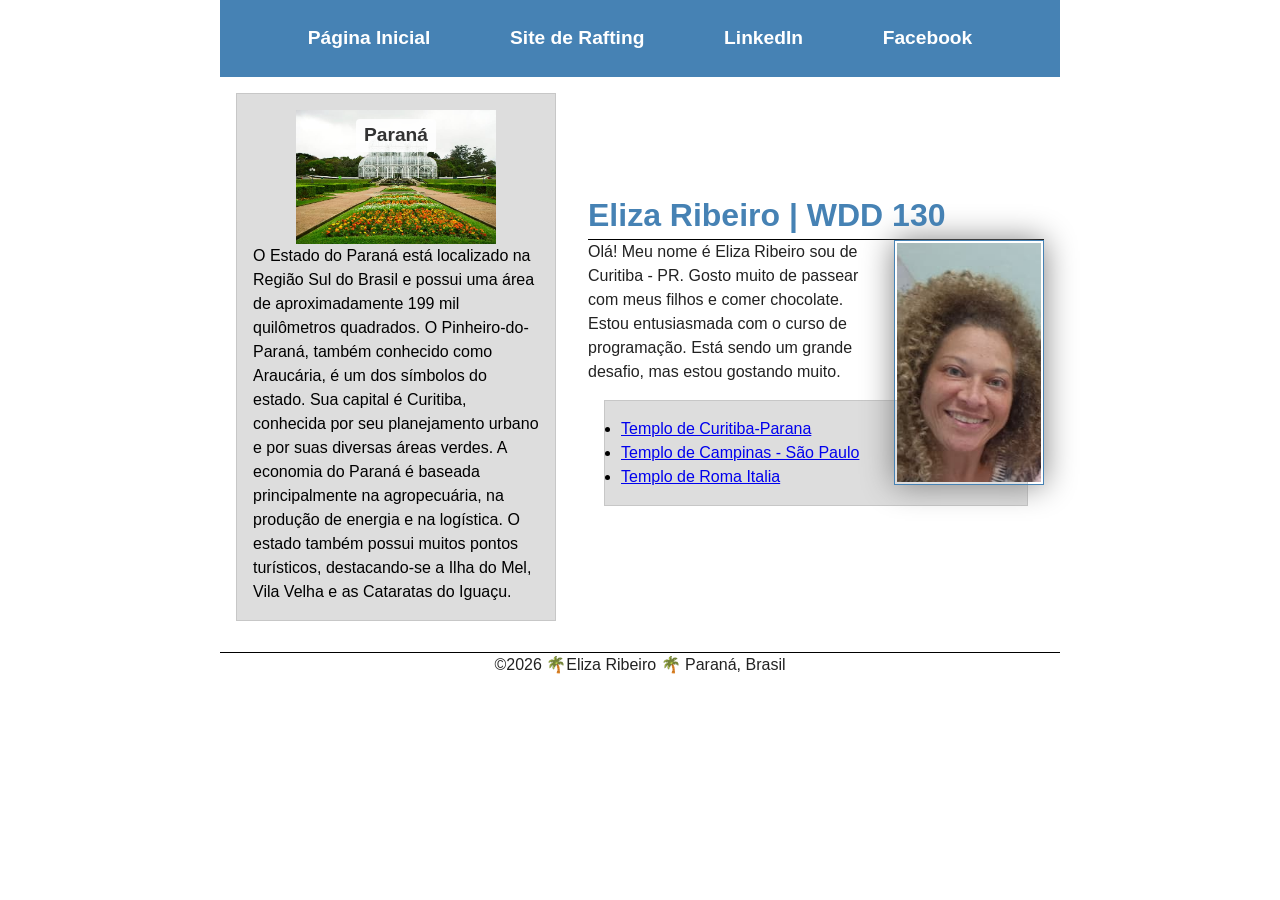
<file: index.html>
<!doctype html>
<html lang="pt-br">

<head>
    <meta charset="UTF-8">
    <meta name="viewport" content="width=device-width, initial-scale=1.0">
    <title>Eliza Ribeiro | WDD 130</title>
    <meta name="description"
      content="Página de apresentação de Eliza Ribeiro, estudante de Desenvolvimento de software, e de sua cidade, Curitiba, no Paraná.">
    <meta name="author" content="Eliza Ribeiro">
    <link rel="stylesheet" href="estilos/estilos.css">
</head>

<body>
    <header>
        <nav>
            <a href="#">Página Inicial</a>
            <a href="wwr/">Site de Rafting</a>
            <a href="https://linkedin.com" target="_blank">LinkedIn</a>
            <a href="https://facebook.com" target="_blank">Facebook</a>
        </nav>
    </header>

    <!-- Adicionada a div.grid envolvendo o main e o aside -->
    <div class="grid">
        <main>
            <h1>Eliza Ribeiro | WDD 130</h1>
            <img src="imagens/perfil.jpg" alt="Olá meu nome é Eliza Ribeiro" width="200">
            <p>
                Olá! Meu nome é Eliza Ribeiro sou de Curitiba - PR.
                Gosto muito de passear com meus filhos e comer chocolate.
                Estou entusiasmada com o curso de programação. Está sendo um grande desafio, mas estou
                gostando muito.
            </p>
            <ul class="caixa">
                <li><a href="https://churchofjesuschristtemples.org/curitiba-brazil-temple/"
                      target="_blank">Templo de Curitiba-Parana</a></li>
                <li><a href="https://churchofjesuschristtemples.org/campinas-brazil-temple/"
                      target="_blank">Templo de Campinas - São Paulo</a></li>
                <li><a href="https://churchofjesuschristtemples.org/rome-italy-temple/" target="_blank">
                        Templo de Roma Italia</a></li>
            </ul>
        </main>
        
        <aside class="caixa">
            <div class="aside-container">
            <h2>Paraná</h2>
            <img src="imagens/jardim-botanico.jpeg"
              alt="Estufa de vidro do Jardim Botanico cercada por jardins integrados na Cidade de Curitiba-Paraná.">
            </div>
            <p>
                O Estado do Paraná está localizado na Região Sul do Brasil e possui uma área de
                aproximadamente 199 mil quilômetros quadrados.
                O Pinheiro-do-Paraná, também conhecido como Araucária, é um dos símbolos do estado. Sua
                capital é Curitiba, conhecida por seu planejamento urbano e por suas diversas áreas
                verdes.
                A economia do Paraná é baseada principalmente na agropecuária, na produção de energia e
                na logística. O estado também possui muitos pontos turísticos, destacando-se a Ilha do
                Mel, Vila Velha e as Cataratas do Iguaçu.
            </p>
        </aside>
    </div>

    <footer>
        <p>©️2026 🌴Eliza Ribeiro 🌴 Paraná, Brasil</p>
    </footer>
</body>

</html>
</file>
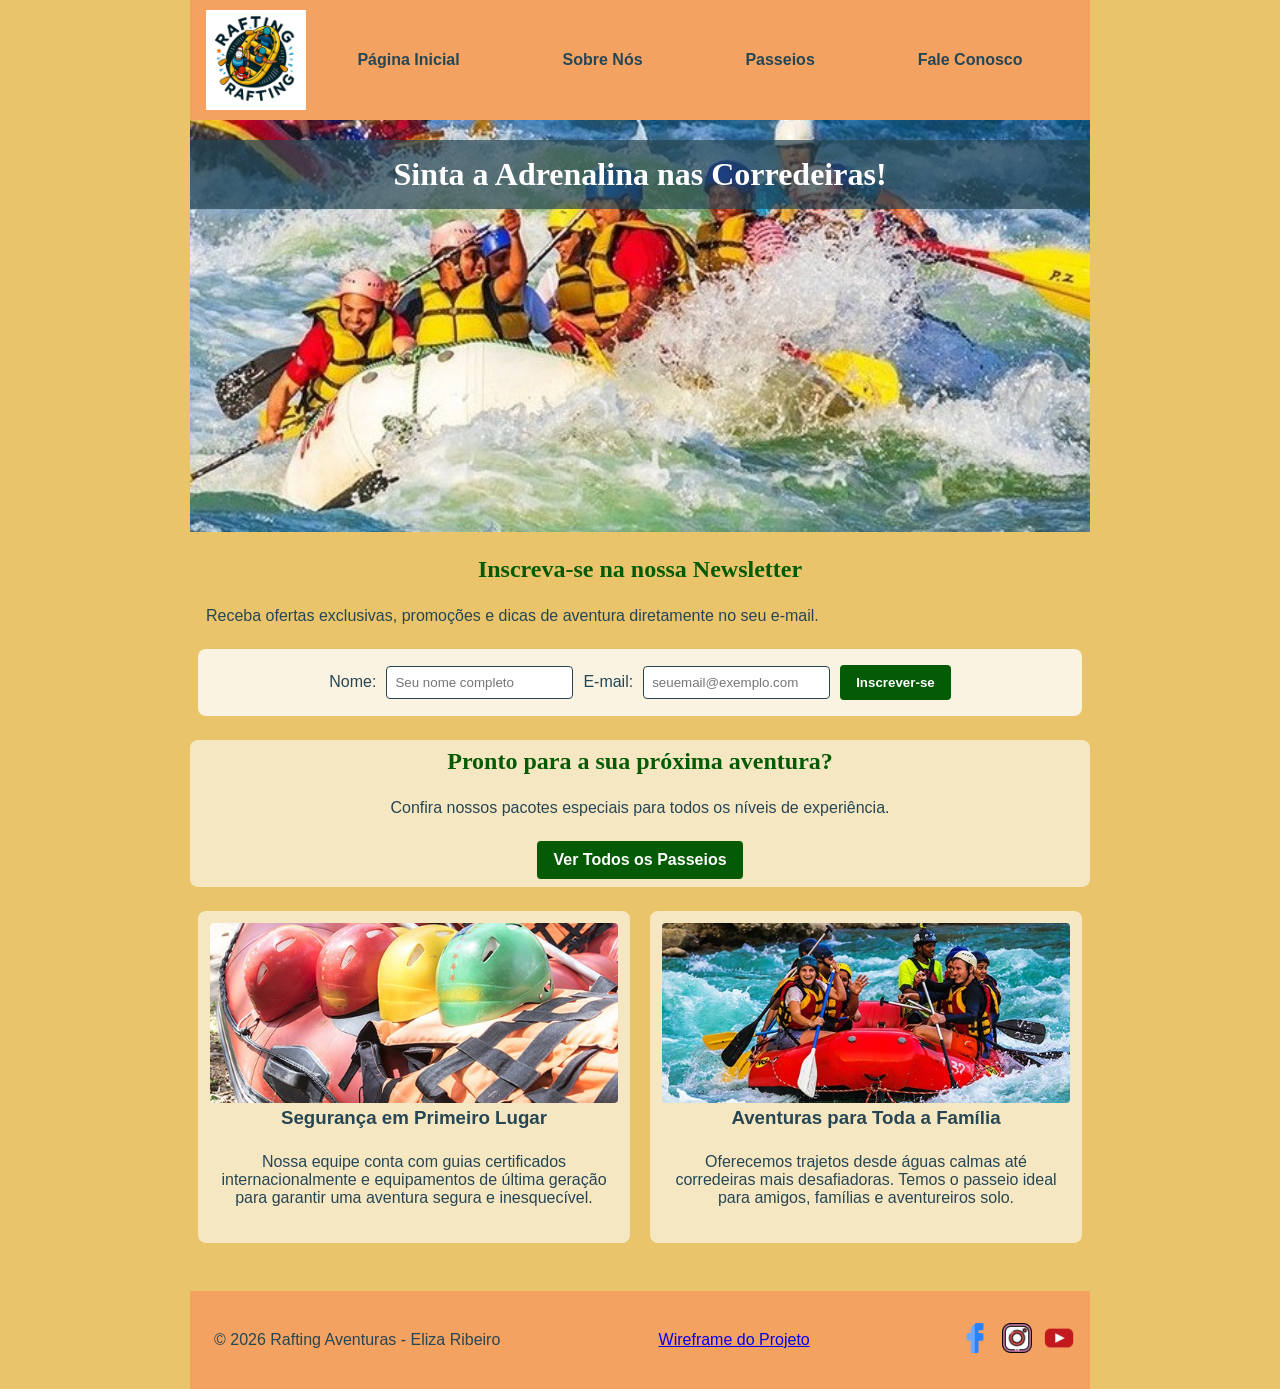
<file: wwr/index.html>
<!DOCTYPE html>
<html lang="pt-BR">

<head>
    <meta charset="UTF-8">
    <meta name="viewport" content="width=device-width, initial-scale=1.0">
    <title>Página Inicial - Rafting Aventuras</title>
    <meta name="description"
      content="Bem-vindo ao Rafting Aventuras! Viva as melhores experiências de rafting, navegue por corredeiras e descubra a natureza.">
    <meta name="author" content="Eliza Ribeiro">
    <link rel="stylesheet" href="estilos/rafting.css">
</head>

<body>
    <header>
        <img src="imagens/logo.png" alt="Logotipo Rafting Aventuras">
        <nav>
            <ul>
                <li><a href="index.html">Página Inicial</a></li>
                <li><a href="sobre.html">Sobre Nós</a></li>
                <li><a href="passeios.html">Passeios</a></li>
                <li><a href="contato.html">Fale Conosco</a></li>
            </ul>
        </nav>
    </header>

    <main>
        <!-- Banner Principal (Hero) com Imagem e Mensagem sobreposta -->
        <div class="hero">
            <img src="imagens/hero-rafting.jpg" alt="Rafting nas corredeiras" class="hero-img">
            <h1 class="hero-title">Sinta a Adrenalina nas Corredeiras!</h1>
        </div>

        <!-- Formulário de Inscrição da Newsletter -->
        <section class="newsletter-section">
            <h2>Inscreva-se na nossa Newsletter</h2>
            <p>Receba ofertas exclusivas, promoções e dicas de aventura diretamente no seu e-mail.
            </p>
            <form action="#" method="post" class="newsletter-form">
                <label for="nome">Nome:</label>
                <input type="text" id="nome" name="nome" required placeholder="Seu nome completo">

                <label for="email">E-mail:</label>
                <input type="email" id="email" name="email" required
                  placeholder="seuemail@exemplo.com">

                <button type="submit">Inscrever-se</button>
            </form>
        </section>

        <!-- Chamada para Ação (CTA) para a página de Passeios -->
        <section class="cta-section">
            <h2>Pronto para a sua próxima aventura?</h2>
            <p>Confira nossos pacotes especiais para todos os níveis de experiência.</p>
            <a href="passeios.html" class="btn-cta">Ver Todos os Passeios</a>
        </section>

        <!-- CSS Grid com Imagens e Conteúdo -->
        <section class="ofertas-grid">
            <div class="card-grid">
                <img src="imagens/oferta1.jpg" alt="Equipamento de segurança de rafting">
                <h3>Segurança em Primeiro Lugar</h3>
                <p>Nossa equipe conta com guias certificados internacionalmente e equipamentos de
                    última geração para garantir uma aventura segura e inesquecível.</p>
            </div>
            <div class="card-grid">
                <img src="imagens/oferta2.jpg" alt="Grupo fazendo rafting em um rio">
                <h3>Aventuras para Toda a Família</h3>
                <p>Oferecemos trajetos desde águas calmas até corredeiras mais desafiadoras. Temos o
                    passeio ideal para amigos, famílias e aventureiros solo.</p>
            </div>
        </section>
    </main>

    <footer>
        <p>&copy; 2026 Rafting Aventuras - Eliza Ribeiro</p>
        <p><a href="https://wireframe.cc" target="_blank">Wireframe do Projeto</a></p>
        <div class="social-links">
            <a href="https://facebook.com"><img src="imagens/facebook.png" alt="Facebook"></a>
            <a href="https://instagram.com"><img src="imagens/instagram.png" alt="Instagram"></a>
            <a href="https://youtube.com"><img src="imagens/youtube.png" alt="YouTube"></a>
        </div>
    </footer>
</body>

</html>
</file>
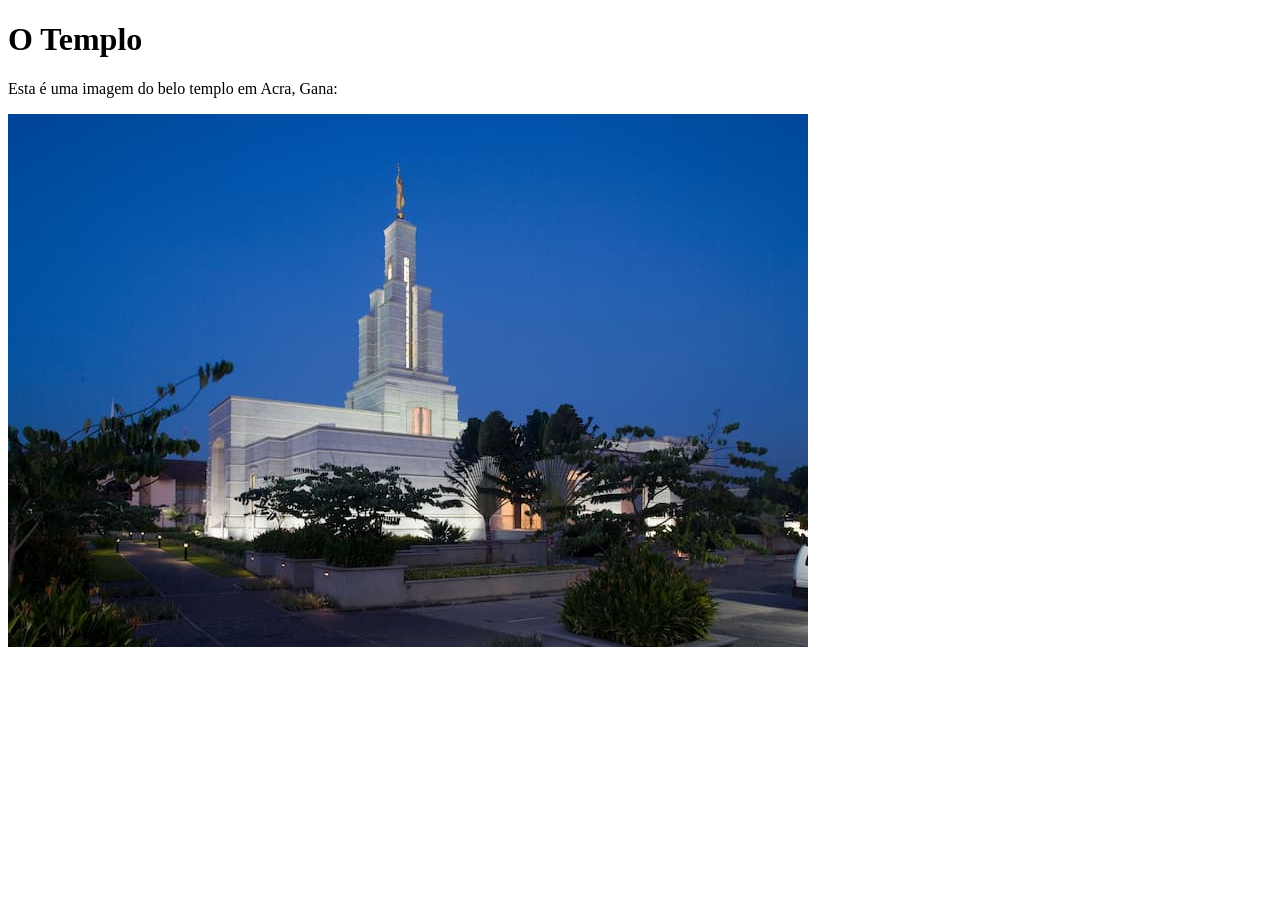
<file: semana01/imagens.html>
<!DOCTYPE html>
<html lang="pt-br">

<head>
    <meta charset="UTF-8">
    <meta name="viewport" content="width=device-width, initial-scale=1.0">
    <title>Imagem do Templo</title>
</head>

<body>
    <h1>O Templo</h1>
    <p>Esta é uma imagem do belo templo em Acra, Gana:</p>
    <img src="imagens/templo-pequeno.jpg" alt="O Templo de Acra, Gana">

</body>

</html>
</file>
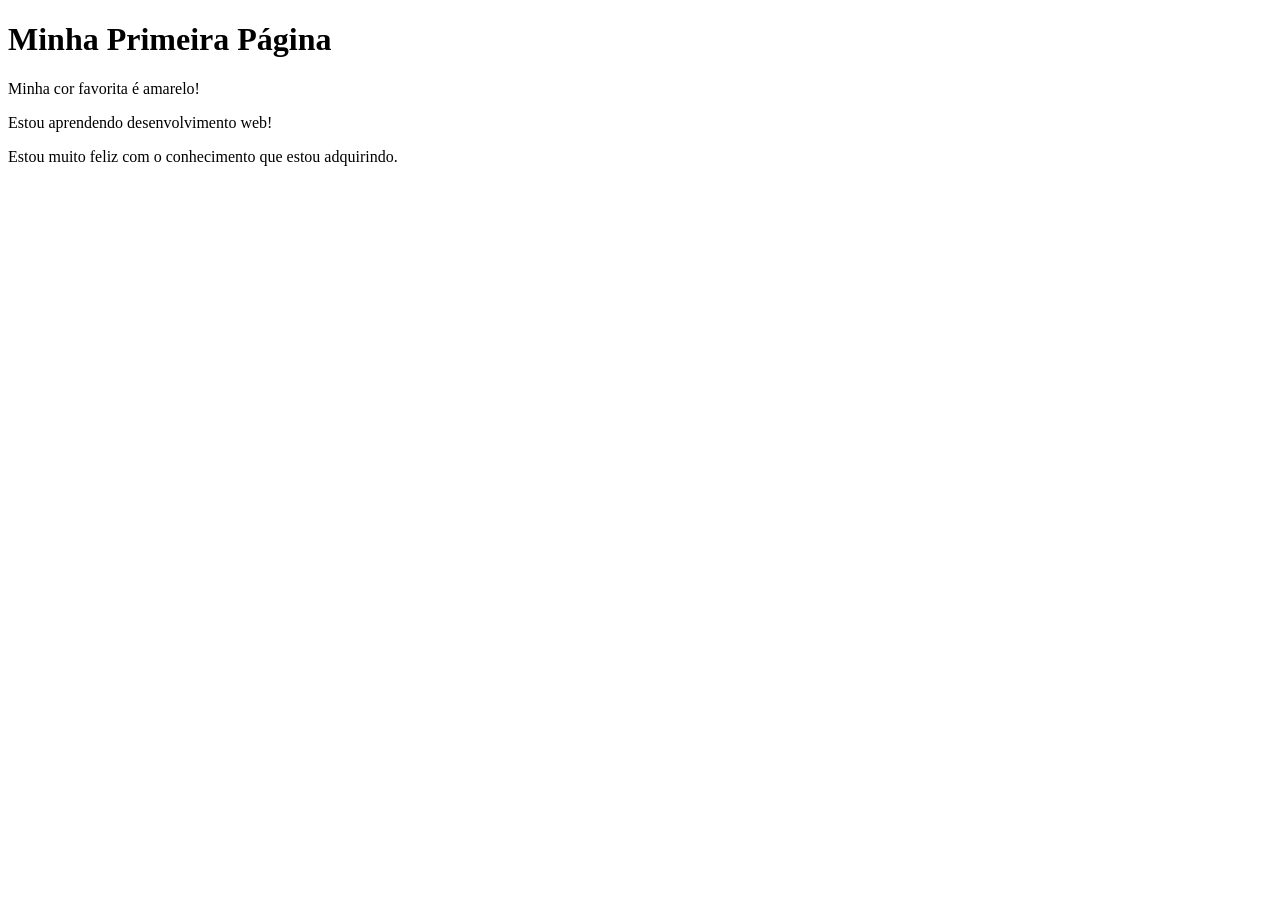
<file: semana01/primeira-pagina.html>
<!DOCTYPE html>
<html lang="pt-br">

<head>
    <meta charset="UTF-8">
    <meta name="viewport" content="width=device-width, initial-scale=1.0">
    <title>Minha Primeira Página</title>
</head>

<body>
    <h1>Minha Primeira Página</h1>
    <p>Minha cor favorita é amarelo!</p>

    <p>Estou aprendendo desenvolvimento web!</p>
    <p>Estou muito feliz com o conhecimento que estou adquirindo.</p>
</body>

</html>
</file>
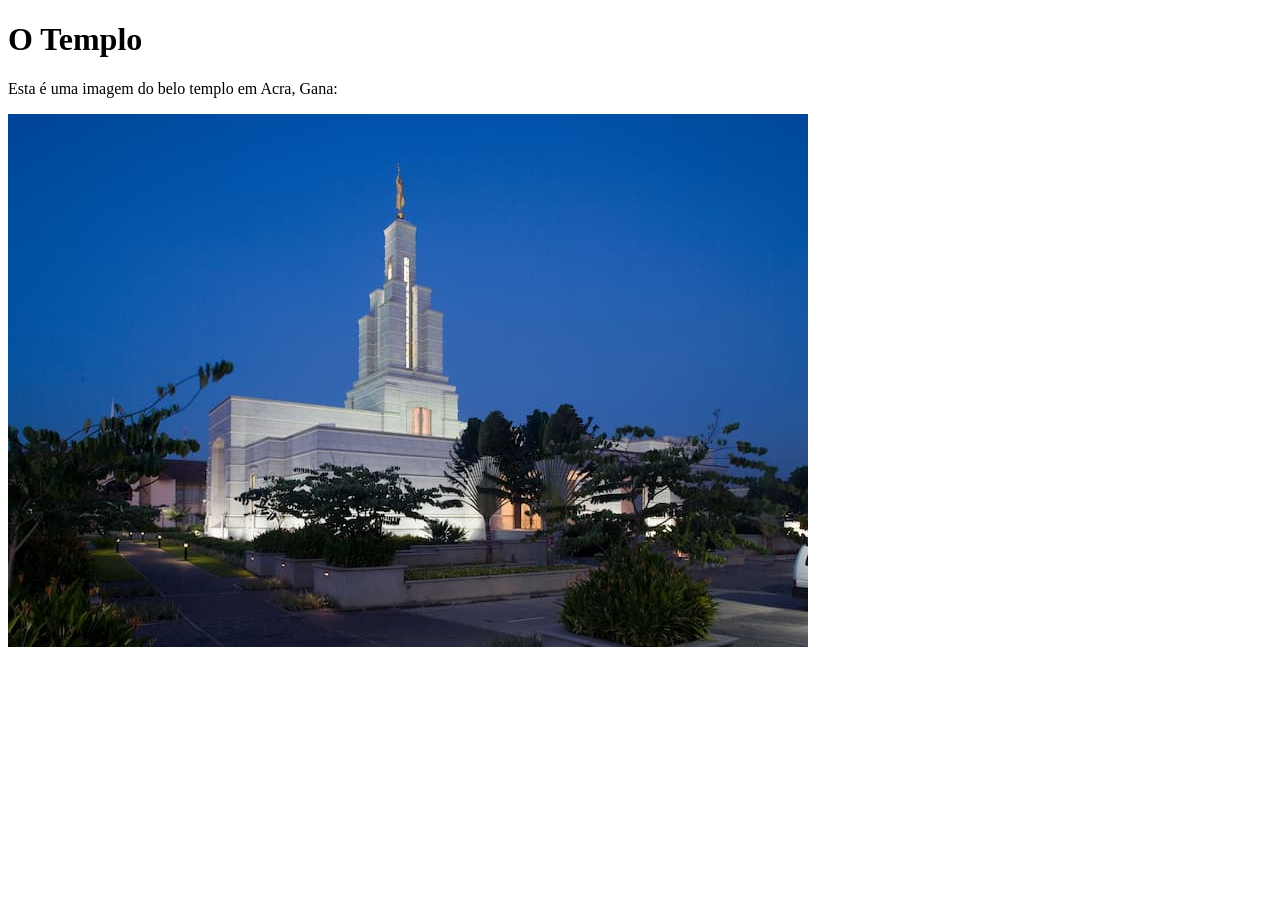
<file: semana01/solucao-imagens.html>
<!DOCTYPE html>
<html lang="pt-br">
<head>
    <meta charset="UTF-8">
    <meta name="viewport" content="width=device-width, initial-scale=1.0">
    <title>Imagem do Templo</title>
</head>
<body>
    <h1>O Templo</h1>
    <p>Esta é uma imagem do belo templo em Acra, Gana:</p>
    <img src="imagens/templo-pequeno.jpg" alt="Templo de Acra, Gana">

</body>
</html>
</file>
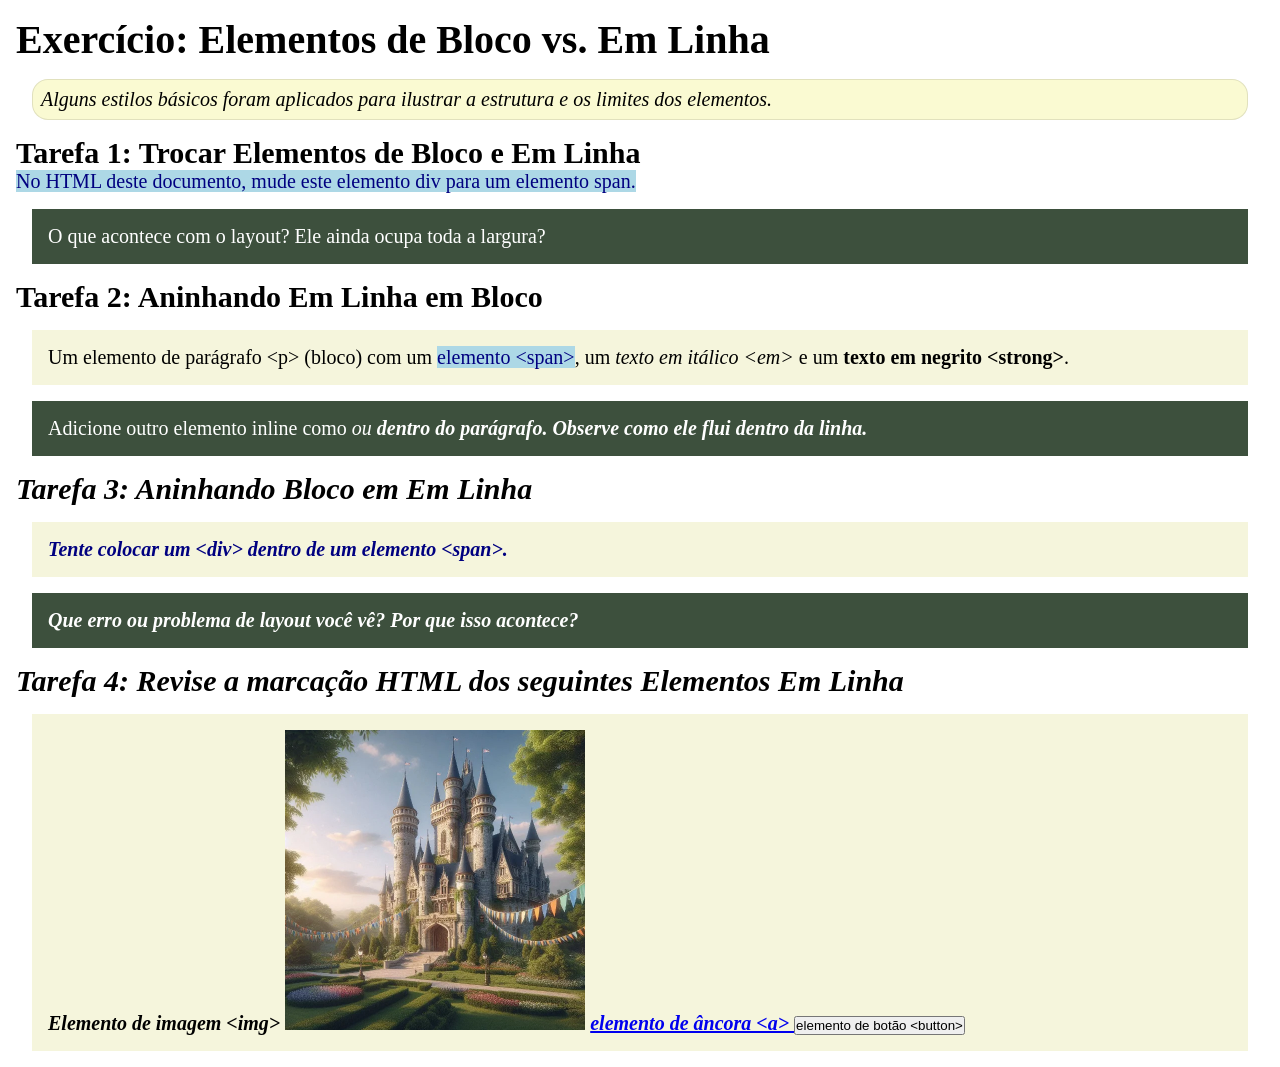
<file: semana02/bloco-vs-inline.html>
<!DOCTYPE html>
<html lang="pt-br">

<head>
    <meta charset="UTF-8">
    <meta name="viewport" content="width=device-width, initial-scale=1.0">
    <title>Exercício: Elementos de Bloco vs. Inline</title>
    <link rel="stylesheet" href="estilos/bloco-vs-inline.css">
</head>

<body>
    <main>
        <h1>Exercício: Elementos de Bloco vs. Em Linha</h1>
        <p class="note">Alguns estilos básicos foram aplicados para ilustrar a estrutura e os limites dos elementos.</p>

        <h2>Tarefa 1: Trocar Elementos de Bloco e Em Linha</h2>
        <span>No HTML deste documento, mude este elemento div para um elemento span.</span>
        <p class="question">O que acontece com o layout? Ele ainda ocupa toda a largura?</p>

        <h2>Tarefa 2: Aninhando Em Linha em Bloco</h2>
        <p>
            Um elemento de parágrafo &lt;p&gt; (bloco) com um <span>elemento &lt;span&gt;</span>,
            um <em>texto em itálico &lt;em&gt;</em> e um <strong>texto em negrito &lt;strong&gt;</strong>.
        </p>    
        <p class="question">Adicione outro elemento inline como <em> ou <strong> dentro do parágrafo.
            Observe como ele flui dentro da linha.
        </p>

        <h2>Tarefa 3: Aninhando Bloco em Em Linha</h2>
        <span>
            <div>Tente colocar um &lt;div&gt; dentro de um elemento &lt;span&gt;.</div>
        </span>
        <p class="question">Que erro ou problema de layout você vê? Por que isso acontece?</p>


        <h2>Tarefa 4: Revise a marcação HTML dos seguintes Elementos Em Linha</h2>
        <p>
            Elemento de imagem &lt;img&gt;
        <img src="imagens/castelo.webp" alt="imagem (imagens estão em linha)" width="300" height="300">
        <a href="https://churchofjesuschrist.org">elemento de âncora &lt;a&gt; </a>
        <button type="button">elemento de botão &lt;button&gt;</button>
        </p>
        
    </main>
</body>

</html>
</file>
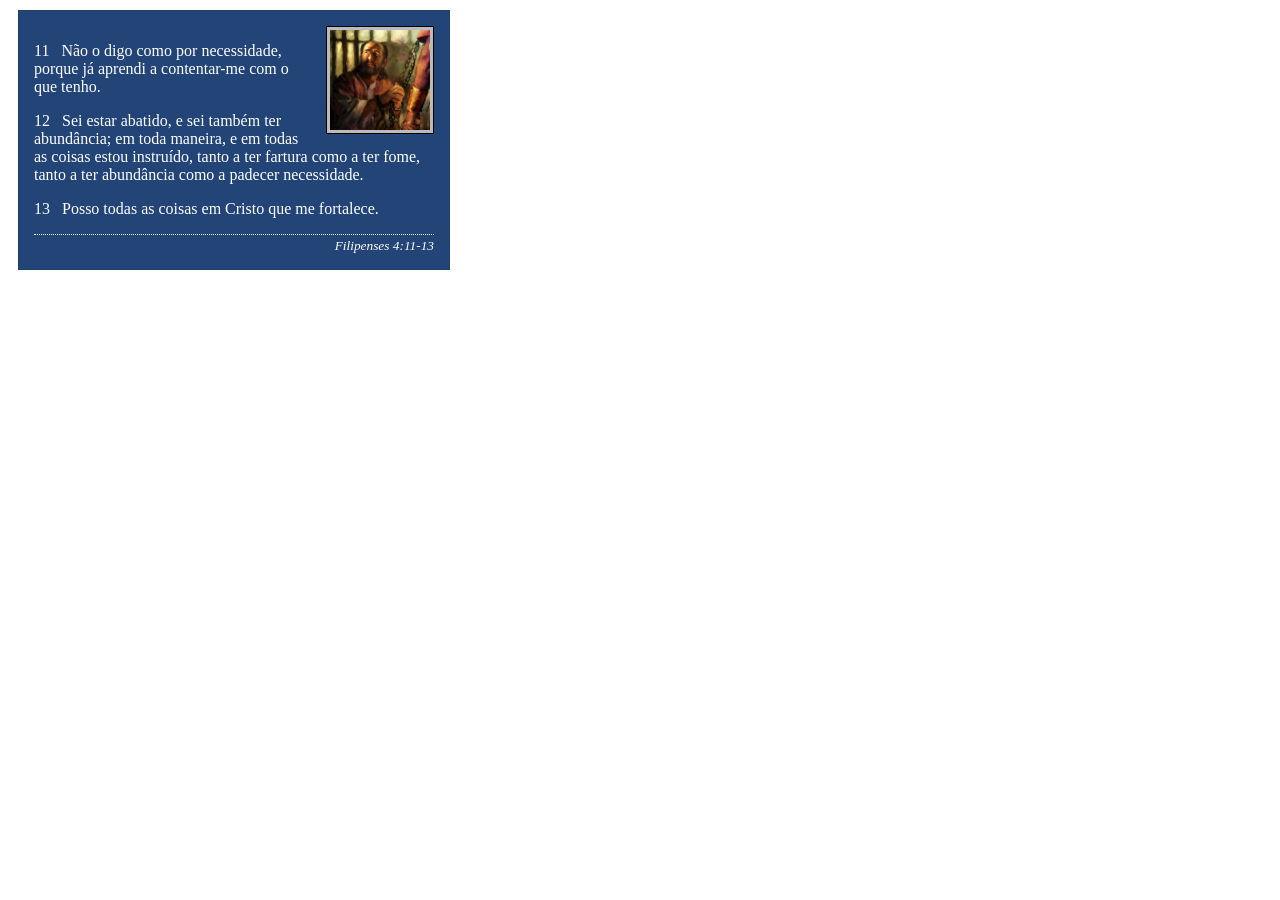
<file: semana02/box-model-solucao.html>
<!DOCTYPE html>
<html lang="pt-br">

<head>
    <meta charset="UTF-8">
    <meta name="viewport" content="width=device-width, initial-scale=1.0">
    <title>Atividade de Box Model</title>
    <link rel="stylesheet" href="estilos/box-model-solucao.css">
</head>

<body>
    <main>
        <div class="callout">
            <img src="imagens/apostolo-paulo-preso.webp" alt="Apóstolo Paulo - Preso em Roma" width="200" height="200">
            <blockquote>
                <p>11 &nbsp; Não o digo como por necessidade, porque já aprendi a contentar-me com o que tenho.</p>
                <p>12 &nbsp; Sei estar abatido, e sei também ter abundância; em toda maneira, e em todas as coisas estou
                    instruído, tanto a ter fartura como a ter fome, tanto a ter abundância como a padecer necessidade.
                </p>
                <p>13 &nbsp; Posso todas as coisas em Cristo que me fortalece.</p>
            </blockquote>
            <cite>Filipenses 4:11-13</cite>
        </div>
    </main>
</body>

</html>
</file>
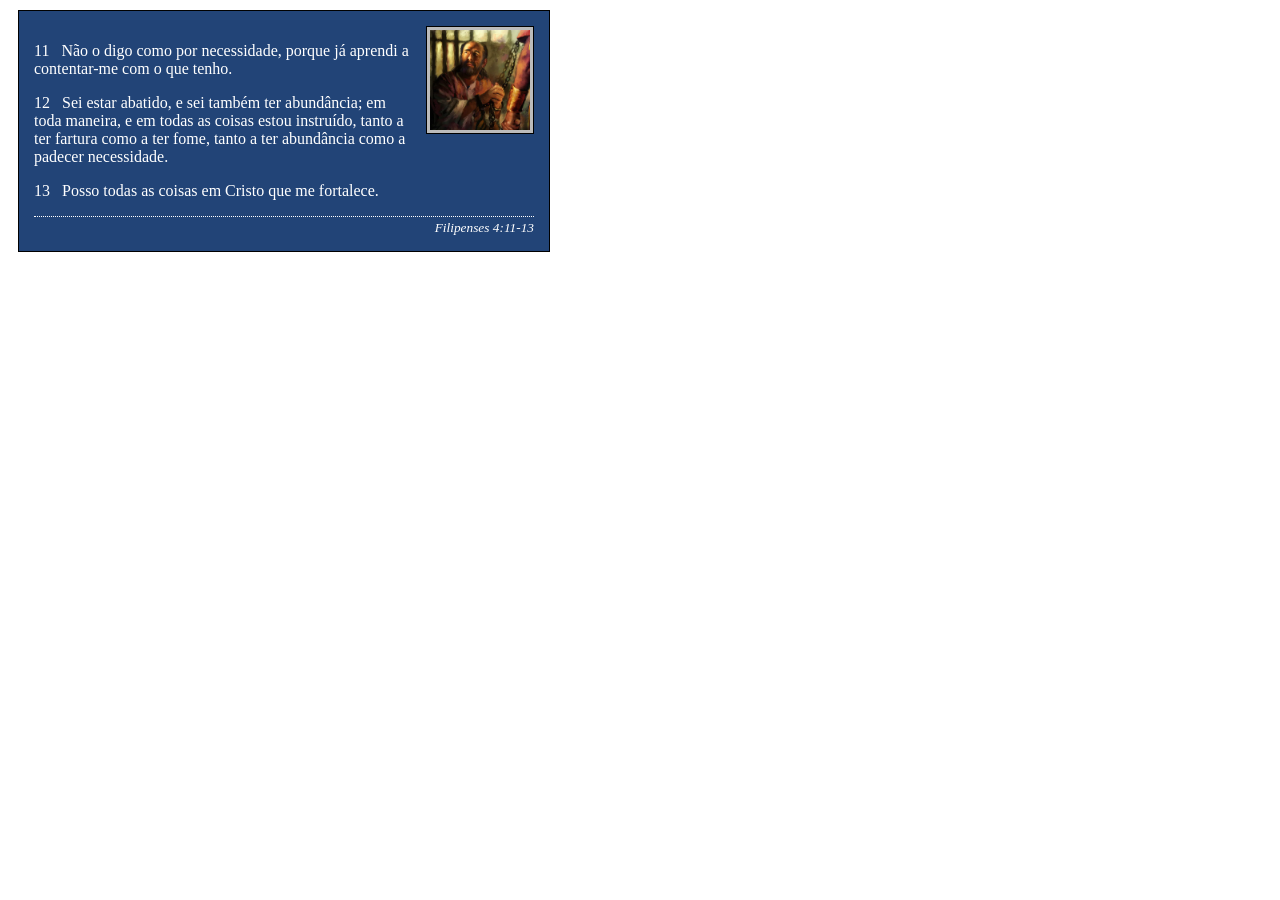
<file: semana02/box-model.html>
<!DOCTYPE html>
<html lang="pt-br">
<head>
    <meta charset="UTF-8">
    <meta name="viewport" content="width=device-width, initial-scale=1.0">
    <title>Atividade de Box Model</title>
</head>
    <link rel="stylesheet" href="estilos/box-model.css">
<body>
    <main>
        <div class="callout">
            <img src="imagens/apostolo-paulo-preso.webp" alt="Apóstolo Paulo - Preso em Roma" width="200" height="200">
            <blockquote>
                <p>11 &nbsp; Não o digo como por necessidade, porque já aprendi a contentar-me com o que tenho.</p>
                <p>12 &nbsp; Sei estar abatido, e sei também ter abundância; em toda maneira, e em todas as coisas estou instruído, tanto a ter fartura como a ter fome, tanto a ter abundância como a padecer necessidade.</p>
                <p>13 &nbsp; Posso todas as coisas em Cristo que me fortalece.</p>
            </blockquote>
            <cite>Filipenses 4:11-13</cite>
        </div>
    </main>
</body>
</html>
</file>
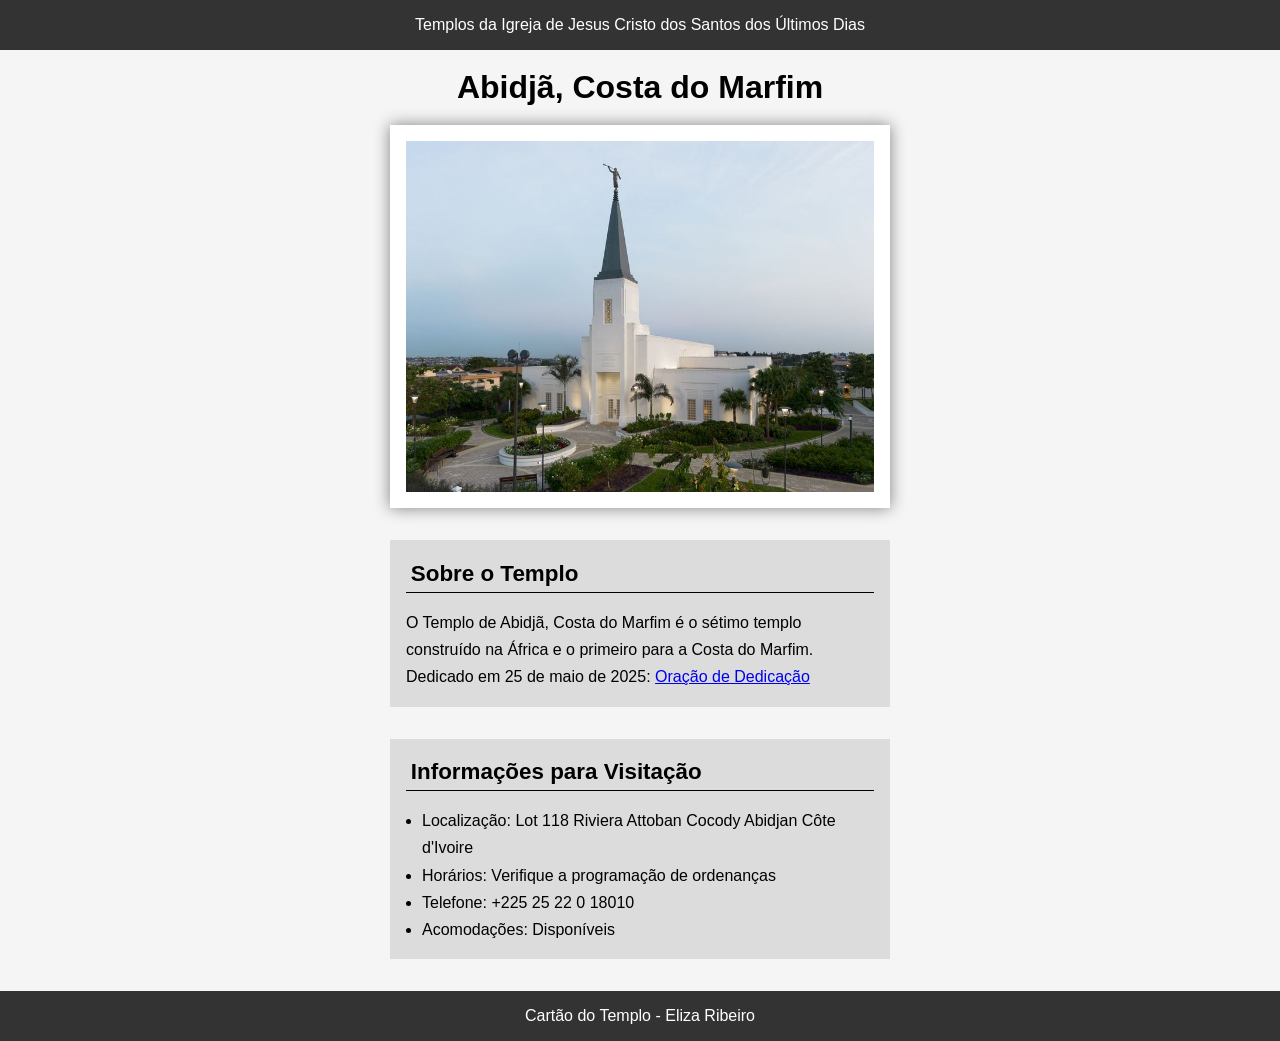
<file: semana02/templo.html>
<!DOCTYPE html>
<html lang="pt-br">

<head>
    <meta charset="UTF-8">
    <meta name="viewport" content="width=device-width, initial-scale=1.0">
    <title>Cartão do Templo - Abidjã, Costa do Marfim</title>
    <link rel="stylesheet" href="estilos/templo.css">
</head>

<body>
    <header>
        <p>Templos da Igreja de Jesus Cristo dos Santos dos Últimos Dias</p>
    </header>
    <main>
        <h1>Abidjã, Costa do Marfim</h1>
        <picture>
            <img src="imagens/abidja-costa-do-marfim.jpeg" alt="Templo de Abidjã, Costa do Marfim">
        </picture>
        <section>
            <h2>Sobre o Templo</h2>
            <p>O Templo de Abidjã, Costa do Marfim é o sétimo templo construído na África e o primeiro para a Costa do Marfim.</p>
            <p>Dedicado em 25 de maio de 2025: <a
                    href="https://www.churchofjesuschrist.org/temples/dedicatory-prayer/abidjan-ivory-coast-temple/2025-05-25?lang=eng"
                    target="_blank" rel="noopener noreferrer">Oração de Dedicação</a></p>
        </section>
        <section>
            <h2>Informações para Visitação</h2>
            <ul>
                <li>Localização: Lot 118 Riviera Attoban Cocody Abidjan Côte d'Ivoire</li>
                <li>Horários: Verifique a programação de ordenanças</li>
                <li>Telefone: +225 25 22 0 18010</li>
                <li>Acomodações: Disponíveis</li>
            </ul>
        </section>
    </main>
    <footer>
        <p>Cartão do Templo - Eliza Ribeiro</p>
    </footer>
</body>

</html>
</file>
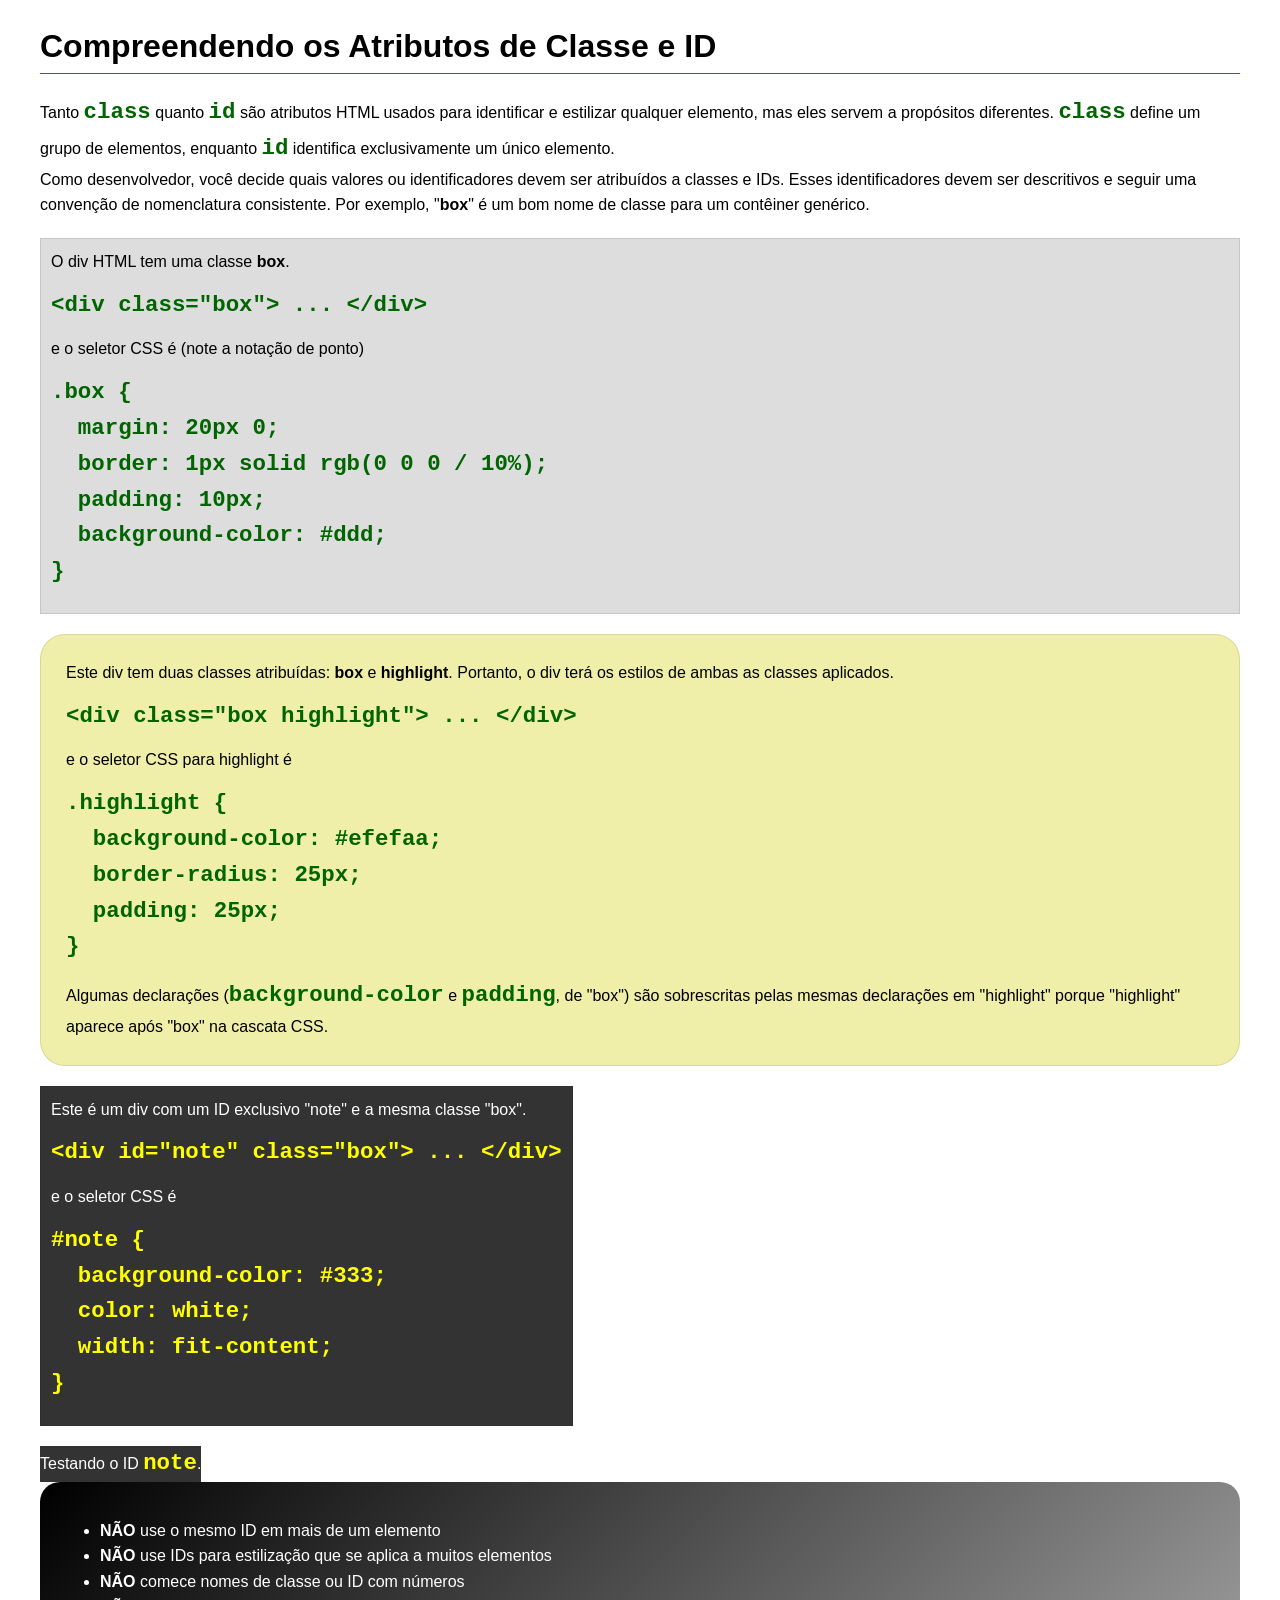
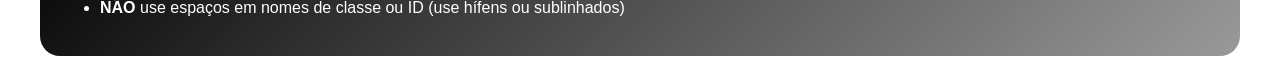
<file: semana03/classe-e-id.html>
<!DOCTYPE html>
<html lang="pt-br">

<head>
    <meta charset="UTF-8">
    <meta name="viewport" content="width=device-width, initial-scale=1.0">
    <title>Atributos de Classe vs ID</title>
    <link rel="stylesheet" href="estilos/classe-e-id.css">
</head>

<body>
    <h1>Compreendendo os Atributos de Classe e ID</h1>
    <p>Tanto <code>class</code> quanto <code>id</code> são atributos HTML usados para identificar e
        estilizar qualquer
        elemento, mas eles servem a propósitos diferentes. <code>class</code> define um grupo de
        elementos, enquanto
        <code>id</code> identifica exclusivamente um único elemento.
    </p>
    <p>Como desenvolvedor, você decide quais valores ou identificadores devem ser atribuídos a
        classes e IDs. Esses
        identificadores devem ser descritivos e seguir uma convenção de nomenclatura consistente.
        Por exemplo,
        "<strong>box</strong>" é um bom nome de classe para um contêiner genérico.</p>
    <div class="box">
        <p>O div HTML tem uma classe <strong>box</strong>.</p>
        <pre><code class="html">&lt;div class="box"&gt; ... &lt;/div&gt;</code></pre>
        e o seletor CSS é (note a notação de ponto)
        <pre><code class="css">.box {
  margin: 20px 0;
  border: 1px solid rgb(0 0 0 / 10%);
  padding: 10px;
  background-color: #ddd; 
}</code></pre>
    </div>

    <div class="box highlight">
        <p>Este div tem duas classes atribuídas: <strong>box</strong> e <strong>highlight</strong>.
            Portanto, o div terá
            os estilos de ambas as classes aplicados.</p>
        <pre><code class="html">&lt;div class="box highlight"&gt; ... &lt;/div&gt;</code></pre>
        e o seletor CSS para highlight é
        <pre><code class="css">.highlight {
  background-color: #efefaa;
  border-radius: 25px;
  padding: 25px;
}</code></pre>
        <p>Algumas declarações (<code>background-color</code> e <code>padding</code>, de "box") são
            sobrescritas pelas
            mesmas declarações em "highlight" porque "highlight" aparece após "box" na cascata CSS.
        </p>
    </div>

    <div id="note" class="box">
        <p>Este é um div com um ID exclusivo "note" e a mesma classe "box".</p>
        <pre><code class="html">&lt;div id="note" class="box"&gt; ... &lt;/div&gt;</code></pre>
        e o seletor CSS é
        <pre><code class="css">#note {
  background-color: #333;
  color: white;
  width: fit-content;
}</code></pre>
    </div>

    <div id="note">
        <p>Testando o ID <code>note</code>.</p>
    </div>

    <section id="melhor-pratica">
        <ul>
            <li><strong>NÃO</strong> use o mesmo ID em mais de um elemento</li>
            <li><strong>NÃO</strong> use IDs para estilização que se aplica a muitos elementos</li>
            <li><strong>NÃO</strong> comece nomes de classe ou ID com números</li>
            <li><strong>NÃO</strong> use espaços em nomes de classe ou ID (use hífens ou
                sublinhados)</li>
        </ul>
    </section>

    <br>

</body>

</html>
</file>
<file: estilos/estilos.css>
/* Definição das variáveis globais no :root */
:root {
    /* Cores */
    --primary-color: steelblue;
    --text-color: #222;
    --text-dark: #333;
    --light-bg: #fff;
    --aside-bg: #eee;
    --shadow-color: gray;
    --border-dark: #000;

    /* Fontes e Tipografia */
    --font-main: Arial, Helvetica, sans-serif;

    /* Espaçamentos e Outros */
    --padding-small: 10px;
    --padding-medium: 1rem;
}

/* Reset Global */
* {
    margin: 0;
    padding: 0;
    box-sizing: border-box;
}

body {
    font-family: var(--font-main);
    line-height: 1.5;
    color: var(--text-color);
    background: var(--light-bg);
    margin: 0;
}

/* Flexbox no nav */
nav {
    background-color: var(--primary-color);
    padding: 1rem;
    display: flex;
    justify-content: space-evenly;
    align-items: center;
}

/* Links do nav formatados como bloco */
nav a {
    display: block;
    padding: 0.5rem;
    text-decoration: none;
    font-size: 1.2rem;
    font-weight: 700;
    color: #fff;
}

/* Borda inferior adicionada ao h1 */
h1 {
    color: var(--primary-color);
    border-bottom: 1px solid var(--border-dark);
}

/* Imagem de perfil com float à direita */
main img {
    width: 150px;
    height: auto;
    border: 1px solid var(--primary-color);
    padding: 2px;
    box-shadow: 0 0 30px var(--shadow-color);
    float: right;
    margin-left: 1rem;
    margin-bottom: 1rem;
}

p {
    padding: 0;
}

/* Seletor combinando header, footer e .grid para largura máxima e centralização */
header, footer, .grid {
    max-width: 840px;
    margin: 0 auto;
}

/* Configuração da classe .grid com CSS Grid */
.grid {
    display: grid;
    align-items: center;
}

/* Posicionamento do main no CSS Grid */
main {
    grid-column: 2/3;
    margin: 1rem;
}

/* Garante que o aside é o ponto de referência para o h2 */
aside {
    width: 20rem;
    position: relative; /* OBRIGATÓRIO: prende o h2 dentro do aside */
    grid-column: 1/2;
    grid-row: 1/2;
}

aside img {
    width: 200px;
    height: auto;
    display: block;
    margin: 0 auto;
}

/* Posiciona a palavra "Paraná" sobre a imagem */
aside h2 {
    position: absolute;
    top: 25px;                   /* Ajusta a altura da palavra sobre a foto */
    left: 50%;
    transform: translateX(-50%);
    
    background-color: rgba(255, 255, 255, 0.85); /* Caixinha suave para leitura */
    padding: 2px 8px;
    border-radius: 4px;
    font-size: 1.2rem;
    font-weight: bold;
    color: var(--text-dark);
    margin: 0;
    z-index: 5;
}

footer {
    margin-top: 15px;
    border-top: 1px solid var(--border-dark);
    text-align: center;
}

/* Seletores de Classe */
.caixa {
    margin: 1rem;
    border: 1px solid rgba(0 0 0 / 10%);
    padding: 1rem;
    background-color: #ddd;
    color: #000;
}
</file>
<file: wwr/estilos/rafting.css>
/* ==========================================
   1. RESET E VARIÁVEIS (Globais)
   ========================================== */
* {
    margin: 0;
    padding: 0;
    box-sizing: border-box;
}

:root {
    --cor-primaria: #055a05;
    --cor-secundaria: #f4a261;
    --cor-destaque1: #264653;
    --cor-destaque2: #e9c46a;
    --cor-branca: #ffffff;
    --cor-overlay-escura: rgba(38, 70, 83, 0.7);
    --cor-overlay-clara: rgba(255, 255, 255, 0.9);
    --cor-card-bg: rgba(255, 255, 255, 0.6);
    --cor-form-bg: rgba(255, 255, 255, 0.8);
    --fonte-titulo: "Times New Roman", "Georgia", serif;
    --fonte-body: Arial, Helvetica, sans-serif;
}

/* ==========================================
   2. ESTILOS BASE E TIPOGRAFIA
   ========================================== */
body {
    font-family: var(--fonte-body);
    color: var(--cor-destaque1);
    background-color: var(--cor-destaque2);
}

header,
main,
footer {
    max-width: 900px;
    width: 100%;
    margin: 0 auto;
}

h1,
h2 {
    font-family: var(--fonte-titulo);
    color: var(--cor-primaria);
    text-align: center;
}

p,
section,
article {
    margin: 16px 0;
    padding: 8px;
}

/* ==========================================
   3. CABEÇALHO E NAVEGAÇÃO
   ========================================== */
header {
    display: grid;
    grid-template-columns: auto 1fr;
    align-items: center;
    background-color: var(--cor-secundaria);
    padding: 10px 16px;
}

header img {
    max-width: 100px;
    height: auto;
}

header nav ul {
    display: flex;
    justify-content: space-around;
    list-style: none;
    margin: 0;
    padding: 0;
}

header nav a {
    text-decoration: none;
    color: var(--cor-destaque1);
    font-weight: bold;
    padding: 8px 12px;
}

/* ==========================================
   4. PÁGINA: SOBRE NÓS (sobre.html)
   ========================================== */
.hero {
    position: relative;
}

.hero img {
    display: block;
    width: 100%;
    height: auto;
}

.hero h1 {
    position: absolute;
    top: 20px;
    width: 100%;
    padding: 16px;
    text-align: center;
    background-color: rgba(38, 70, 83, 0.7);
    color: #ffffff;
}

.hero article {
    position: absolute;
    bottom: 20px;
    right: 20px;
    left: 20px;
    background-color: rgba(255, 255, 255, 0.9);
    padding: 16px;
    border-radius: 8px;
}

.hero article img {
    float: right;
    width: 125px;
    margin-left: 16px;
    border-radius: 4px;
}

.galeria {
    display: flex;
    justify-content: space-between;
    gap: 8px;
    margin-top: 16px;
}

.galeria figure {
    flex: 1;
    margin: 0;
    text-align: center;
}

.galeria img {
    width: 100%;
    height: 120px;
    object-fit: cover;
    border-radius: 4px;
}

.galeria figcaption {
    font-size: 0.85rem;
    margin-top: 4px;
    color: var(--cor-destaque1);
}

/* ==========================================
   5. PÁGINA: FALE CONOSCO (contato.html)
   ========================================== */
.informacoes-empresa {
    display: grid;
    grid-template-columns: 1fr 1fr;
    gap: 20px;
    align-items: center;
    margin-bottom: 24px;
}

.informacoes-empresa h2 {
    grid-column: 1 / -1;
    /* Faz o título ocupar a largura inteira no topo */
    text-align: center;
    margin-bottom: 10px;
}

.detalhes-empresa {
    display: flex;
    flex-direction: column;
    gap: 12px;
}

.mapa-container {
    width: 100%;
}

.mapa-container iframe {
    width: 100%;
    height: 250px;
    border: none;
    border-radius: 6px;
}

.grade-equipe {
    display: flex;
    justify-content: space-between;
    gap: 16px;
    margin: 20px 0;
}

.perfil-card {
    flex: 1;
    text-align: center;
    background-color: rgba(255, 255, 255, 0.6);
    padding: 12px;
    border-radius: 6px;
}

.perfil-card img {
    width: 100px;
    height: 100px;
    object-fit: cover;
    border-radius: 50%;
    margin-bottom: 8px;
}

.formulario-contato {
    display: flex;
    flex-direction: column;
    gap: 16px;
    background-color: rgba(255, 255, 255, 0.8);
    padding: 20px;
    border-radius: 8px;
}

.campo {
    display: flex;
    flex-direction: column;
    gap: 6px;
}

.campo input,
.campo textarea {
    padding: 8px;
    border: 1px solid var(--cor-destaque1);
    border-radius: 4px;
    font-family: var(--fonte-body);
}

.grupo-radio {
    border: 1px solid var(--cor-destaque1);
    padding: 12px;
    border-radius: 4px;
}

.grupo-radio legend {
    padding: 0 6px;
    font-weight: bold;
}

.opcao-radio {
    margin: 6px 0;
}

.campo-checkbox {
    display: flex;
    align-items: center;
    gap: 8px;
}

.btn-enviar {
    background-color: var(--cor-primaria);
    color: #ffffff;
    font-size: 1rem;
    font-weight: bold;
    padding: 12px;
    border: none;
    border-radius: 4px;
    cursor: pointer;
    transition: background-color 0.2s ease;
}

.btn-enviar:hover {
    background-color: var(--cor-destaque1);
}

/* ==========================================
   6. RODAPÉ
   ========================================== */
footer {
    display: flex;
    justify-content: space-between;
    align-items: center;
    padding: 16px;
    background-color: var(--cor-secundaria);
    clear: both;
    /* Garante que o rodapé fica sempre no fundo em TODAS as páginas */
    margin-top: 40px;
}

/* Suporta tanto class="social-links" quanto class="redes-sociais" */
footer .social-links,
footer .redes-sociais,
footer .socialmedia {
    display: flex;
    gap: 12px;
    margin: 0;
    padding: 0;
}

footer .social-links img,
footer .redes-sociais img,
footer .socialmedia img {
    width: 30px;
    height: auto;
}

/* ==========================================
   7. PÁGINAS: INICIAL (index.html) E PASSEIOS (passeios.html)
   ========================================== */

/* Formulário da Newsletter e Botoes CTA */
.newsletter-form {
    display: flex;
    gap: 10px;
    justify-content: center;
    align-items: center;
    background-color: var(--cor-form-bg);
    padding: 16px;
    border-radius: 8px;
}

.newsletter-form input {
    padding: 8px;
    border: 1px solid var(--cor-destaque1);
    border-radius: 4px;
}

.newsletter-form button,
.btn-cta {
    background-color: var(--cor-primaria);
    color: var(--cor-branca);
    padding: 10px 16px;
    text-decoration: none;
    border: none;
    border-radius: 4px;
    font-weight: bold;
    cursor: pointer;
    display: inline-block;
}

.cta-section,
.cta-contato {
    text-align: center;
    background-color: var(--cor-card-bg);
    border-radius: 8px;
}

/* CSS Grid para as Ofertas e Passeios (Multi-coluna) */
.ofertas-grid,
.passeios-detalhes {
    display: grid;
    grid-template-columns: 1fr 1fr;
    gap: 20px;
}

.card-grid,
.passeio-card {
    background-color: var(--cor-card-bg);
    border-radius: 8px;
    padding: 12px;
    text-align: center;
}

.card-grid img,
.passeio-card img {
    width: 100%;
    height: 180px;
    object-fit: cover;
    border-radius: 4px;
}

/* Tabela de Passeios */
.tabela-passeios {
    width: 100%;
    border-collapse: collapse;
    background-color: var(--cor-branca);
    margin-top: 16px;
}

.tabela-passeios th,
.tabela-passeios td {
    border: 1px solid var(--cor-destaque1);
    padding: 10px;
    text-align: center;
}

.tabela-passeios th {
    background-color: var(--cor-primaria);
    color: var(--cor-branca);
}
</file>
<file: semana02/estilos/bloco-vs-inline.css>
* {
    margin: 0;
    padding: 0;
}

body {
    font-size: 20px;
    margin: 1rem;
}

p,
div {
    background-color: beige;
    margin: 1rem;
    padding: 1rem;
}

span {
    color: navy;
    background-color: lightblue;
}

code {
    margin: 0;
    padding: 0;
    color: green;
    font-size: 1.2rem;
}

.note {
    font-style: italic;
    background-color: lightgoldenrodyellow;
    border-radius: 1rem;
    border: 1px solid rgb(0 0 0 / 10%);
    margin: 1rem;
    padding: .5rem;
}

.question {
    background-color: #3d503d;
    color: #fff;
}
</file>
<file: semana02/estilos/box-model-solucao.css>
.callout {
    max-width: 400px;
    margin: 10px;
    border: 1px solid rgba(0, 0, 0, .1);
    padding: 15px;
    background-color: #247;
    color: #fff;
}

.callout img {
    float: right;
    margin: 0 0 10px 15px;
    border: 1px solid #000;
    padding: 3px;
    background-color: #bbb;
    width: 100px;
    height: auto;

}

blockquote {
    margin: 0;
}

cite {
    display: block;
    border-top: 1px dotted #fff;
    padding-top: 3px;
    text-align: right;
    font-size: smaller;
}
</file>
<file: semana02/estilos/box-model.css>
.callout {
    max-width: 500px;
	margin: 10px;
    border: 1px solid #000;
    padding: 15px;
    background-color: #247;
    color: #fff;
}

.callout img {
    float: right;
    margin: 0 0 15px 15px;
    border: 1px solid #000;
    padding: 3px;
    background-color: #bbb;
    width: 100px;
    height: auto;
	
}

blockquote {
    margin: 0;
    
	
}

cite {
    display: block;
    border-top: 1px dotted #fff;
    padding-top: 3px;
    text-align: right;
    font-size: smaller;
	
}
</file>
<file: semana02/estilos/templo.css>
* {
    margin: 0;
    padding: 0;
}
body {
    font-family: Arial,Arial, Helvetica, sans-serif;
    background-color: #f5f5f5;
}

main {
    width: 500px;
    margin: 0 auto;
}

header,
 footer{
    background-color: #333;
    color: #ffff;
    text-align: center;
    padding: 1rem;
    
}

h1 {
    text-align: center;
    margin: 1.2rem 0;
}

section{
    background-color:#d9d9d9d9;
    padding: 1rem;
    margin: 2rem 0;
}

section h2 {
    font-size: 1.4rem;
    padding: 0.3rem;
    border-bottom: 1px solid black;
    margin-bottom: 1rem;
}

section p,
section li {
    line-height:1.7rem;
}

section ul {
    padding-left: 1rem;
}

picture {
    display: block;
    border: 1rem solid #ffff ;
    box-shadow: 0px 0px 15px gray;
}

img {
    display: block;
    width: 100%;
    height: 0 auto;
}

footer {
    font-size: 0.8;

}
</file>
<file: semana03/estilos/classe-e-id.css>
body {
    font-family: Arial, sans-serif;
    line-height: 1.6;
    margin: 0;
    padding: 0 40px;
}

h1 {
    border-bottom: 1px solid rgb(0 110 182);
    padding-bottom: 0;
}



p {
    margin: 0;
}

code {
    color: darkgreen;
    font-weight: 700;
    font-size: 1.4rem;
}

/* Class exemplos - podem ser reutilizados */

.box {
    margin: 20px 0;
    border: 1px solid rgb(0 0 0 / 10%);
    padding: 10px;
    background-color: #ddd; /* essa é a abreviação para #dddddd */
}

.highlight {
    background-color: #efefaa;
    border-radius: 25px;
    padding: 25px;
}

/* ID exemplos - devem ser únicos */

#note {
    background-color: #333;
    color: white;
    width: fit-content;
}

#note code {
    color: yellow;
}

#melhor-pratica {
    background: linear-gradient(135deg, #000 0%, #999 100%);
    color: white;
    border-radius: 20px;
    padding: 20px
}
</file>
